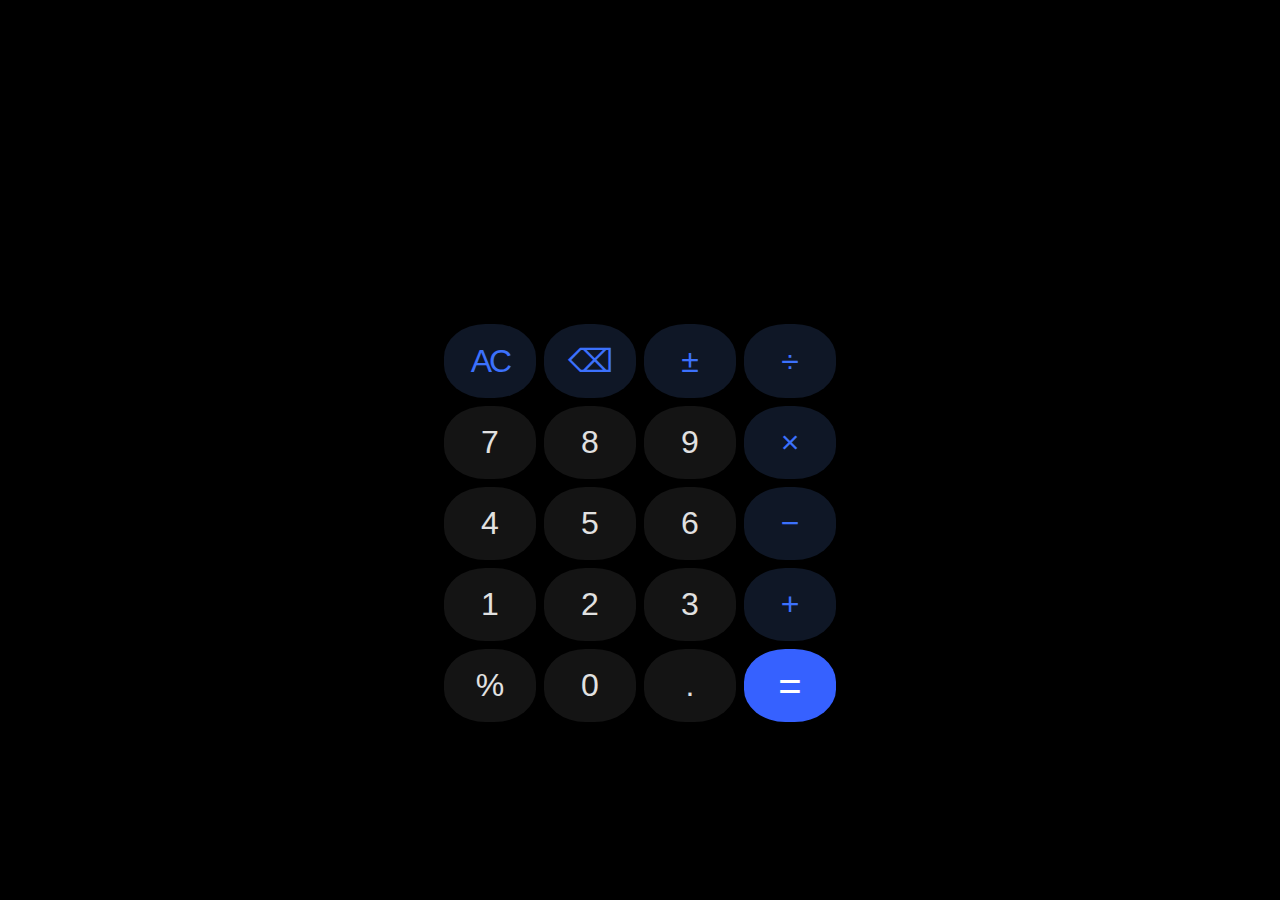
<file: projects/odin/Calculator/index.html>
<!DOCTYPE html>
<html lang='en'>
	<head>
		<link rel='stylesheet' href='style.css'>
		<meta charset='UTF-8'>
		<meta name='viewport' content='width=device-width, initial-scale=1'>
		<meta name='description' content='Calculator'>
		<script src='script.js' defer></script>
		<link rel="preconnect" href="https://fonts.googleapis.com">
		<link rel="preconnect" href="https://fonts.gstatic.com" crossorigin>
		<link href="https://fonts.googleapis.com/css2?family=Noto+Sans+Math&display=swap" rel="stylesheet">
	</head>
	<body>
		<div id=container>
		</div>
	</body>
</html>
</file>
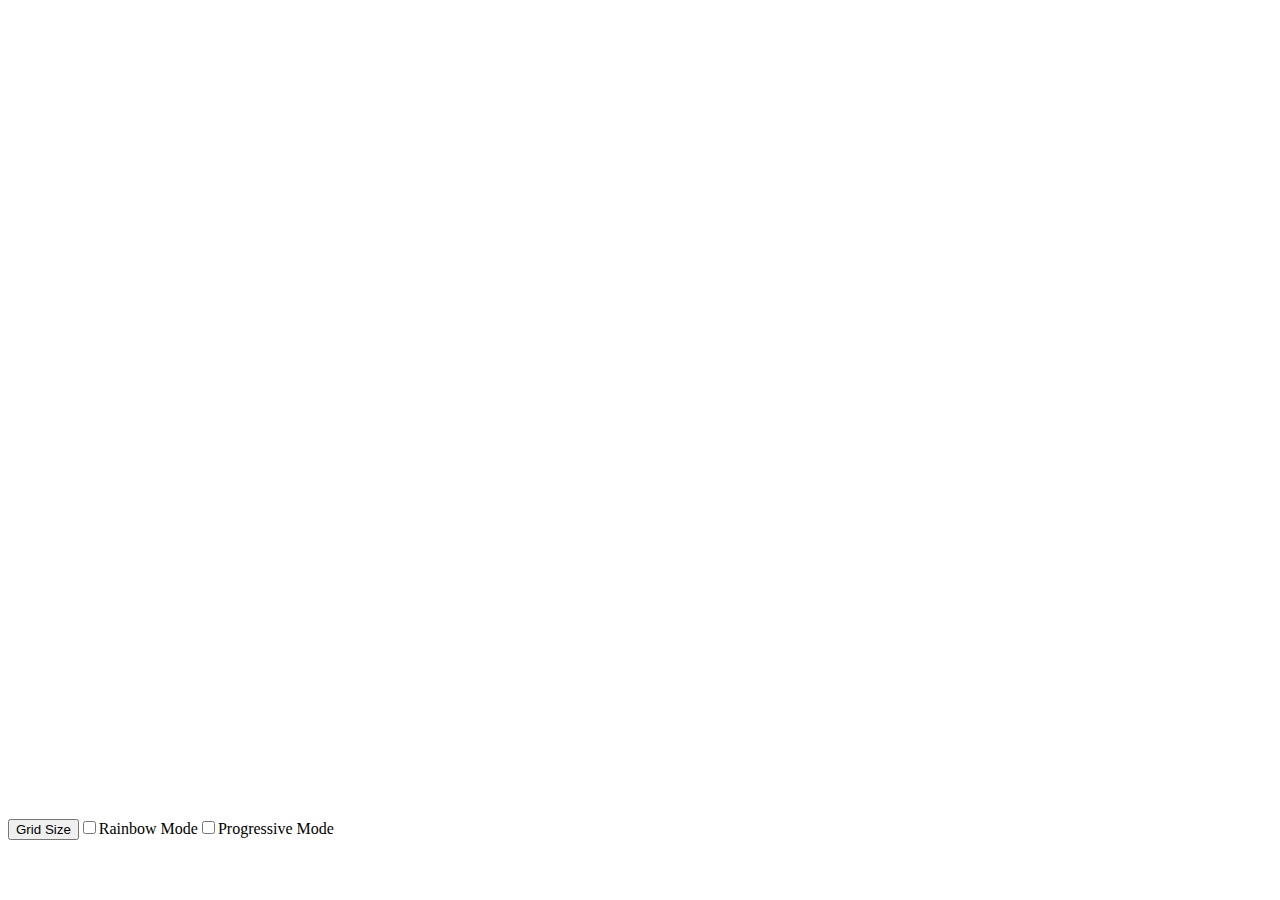
<file: projects/odin/EtchASketch/index.html>
<!DOCTYPE html>
<html lang='en'>
	<head>
		<meta charset='UTF-8'>
		<meta name='viewport' content='width=device-width, initial-scale=1'>
		<meta name='description' content='Etch A Sketh'>
		<title>Etch-A-Sketch</title>
		<link rel='stylesheet' href='style.css'>
		<script src='script.js' defer></script>
	</head>
	<body>
	</body>
</html>
</file>
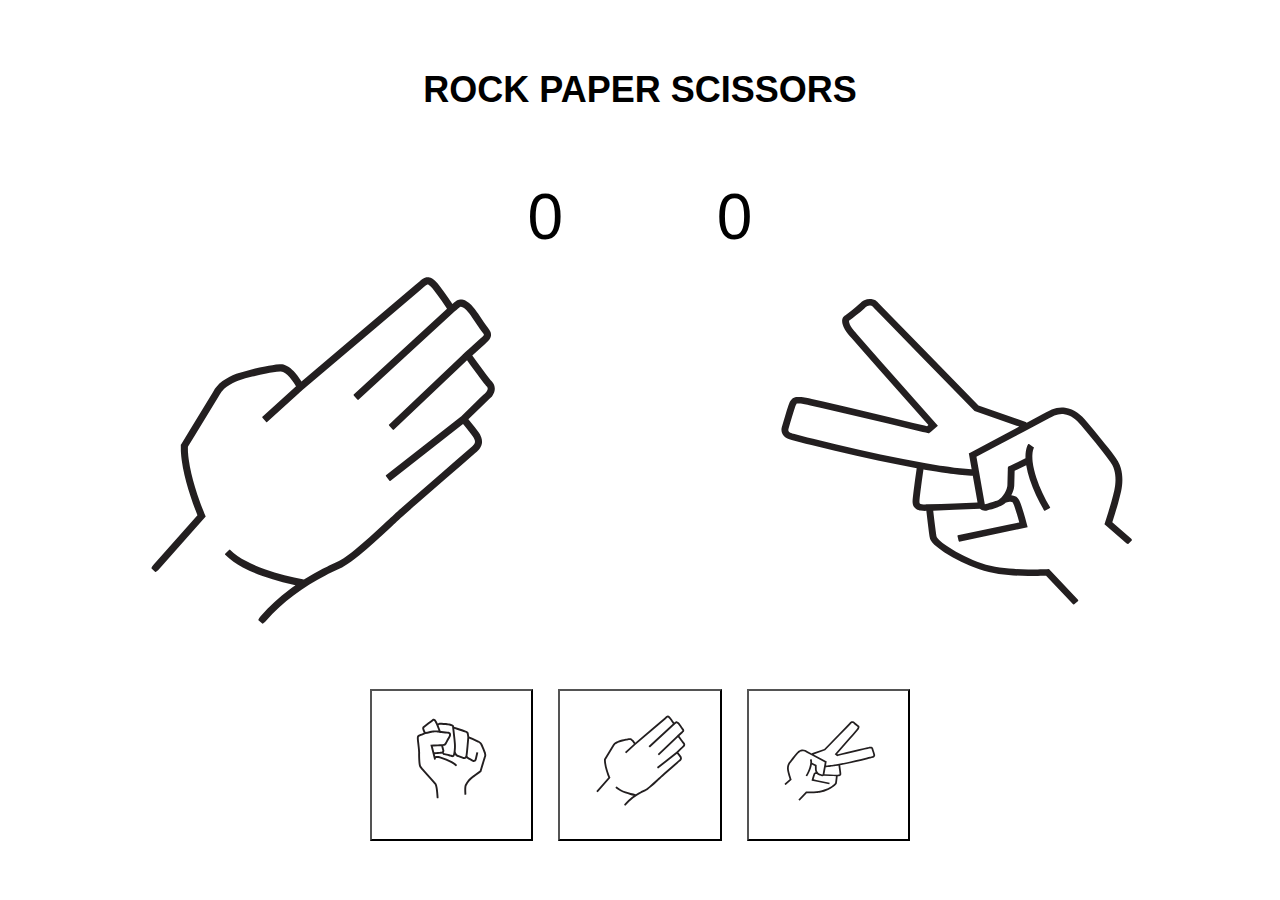
<file: projects/odin/RockPaperScissors/index.html>
<!DOCTYPE html> <html lang="en">
	<head>
		<link rel="stylesheet" href="./styles.css">
		<meta charset="UTF-8">
		<meta name="viewport" content="width=device-width, initial-scale=1.0">
		<meta name="description" content="">
		<title>Rock Paper Scissors</title>
	</head>
	<body>
		<div class=container id=header>
			<h1>ROCK PAPER SCISSORS</h1>
		</div>
		<div class=container>
			<div class=hand>
				<p class=score id=left-score>0</p>
				<img id=left src="./assets/paper.svg">
			</div>
			<div class=hand>
				<p class=score id=right-score>0</p>
				<img id=right src="./assets/scissors.svg">
			</div>
		</div>
		<div class=container id=controls>
			<button type=button class=btn id=rock value=0 onclick="play(0)">
				<img class=icon src="./assets/rock.svg" alt="Rock">
			</button>
			<button type=button class=btn id=paper value=1 onclick="play(1)">
				<img class=icon src="./assets/paper.svg" alt="Paper">
			</button>
			<button type=button class=btn id=scissors value=2 onclick="play(2)">
				<img class=icon src="./assets/scissors.svg" alt="Scissors">
			</button>
		</div>
		<script>
			const IMAGES = ["rock", "paper", "scissors"];
			
			const LEFT = document.getElementById("left");
			const RIGHT = document.getElementById("right");

			let userScore = 0;
			let computerScore = 0;

			let computerChoice = 0;

			function getComputerInput() {
				computerChoice = Math.floor(Math.random() * 3)
				return IMAGES[computerChoice]
			}

			function updateScore() {
				document.getElementById("left-score").innerHTML = userScore;
				document.getElementById("right-score").innerHTML = computerScore;
			}

			function updateUI(userChoice=updateScore(), ComputerChoice) {
				if (userChoice == undefined) {
					return;
				}
				LEFT.src = `./assets/${IMAGES[Number(userChoice)]}.svg`;
				RIGHT.src = `./assets/${IMAGES[computerChoice]}.svg`;
				updateScore();
			}

			function play(userChoice) {
				getComputerInput();
				updateUI(userChoice, computerChoice);
				
				if (userChoice != computerChoice) {
					if (userChoice - computerChoice == -1) {
						computerScore++;
					} else if (userChoice == 2 && computerChoice == 0) {
						computerScore++;
					} else {
						userScore++
					}
				}
				updateUI();
			}
		</script>
	</body>
</html>
</file>
<file: projects/odin/Calculator/style.css>
body { font-family: "Noto Sans Math";
	background-color: #000;
}

#container {
	display: flex;
	align-items: center;
	justify-content: center;

	min-height: 80vh;
	max-height: 80vh;

	padding: 10px;
	margin-top: 10vh;

	margin: auto;
	min-width: 500px;
	max-width: 500px;

}

#calculator {
	min-width: 80%;
	max-width: 80%;
	padding: 20px;
	margin-top: 10vh;
}

#currentScreen {
	display: flex;
	height: 15vh;
	text-align:right;
	justify-content: flex-end;
	align-items: flex-end;
	color: #FFF;
	padding: 10px;
	font-size: 2em;

	overflow: hidden
}

#outScreen {
	display: flex;
	height: 5vh;
	text-align: right;
}

#AC {
	letter-spacing: -3px;
}

.row {
	flex: auto;
	display: flex;
}

.button {
	flex: 1 1 0;
	padding: 2vh;
	margin: 1%;
	border-radius: 45%;
	border: 0px solid;

	font-size: 2em;
	background-color: #141414;
	color: #E1E1E1;
}
.button:focus {
	background-color: #353535;
}
.borderButtons {
	background-color: #0F1726;
	color: #3C71FC;
}
.borderButtons:focus {
	background-color: #0F1750;
}

.number,
.symbol {
	font-size: 2em;
}

.symbol {
	padding: 0px 5px;
	color: #3C71FC;
	font-size: 2.2em;
}
.equal {
	background-color: #3661FF;
	color: #FFFFFF;
	
	font-size: 2.5em;
	line-height: 0.2;
}
.equal:focus {
	background-color: #3C11FC;
}
</file>
<file: projects/odin/EtchASketch/style.css>
.screen {
	display: flex;
	flex-direction: column;

	height: 90vh;
	width: 50vw;

	margin: auto;

	justify-content: center;
}
.row {
	flex: 1;
	display: flex;
}
.column {
	flex: 1;
	padding: 1vh;
}
</file>
<file: projects/odin/RockPaperScissors/styles.css>
* {
	margin: 0px;
	font-family: "Helvetica";
}

.container {
	display: flex;
}

.hand {
	flex-direction: column;
	flex: 1 1 auto;

	height: 55vh;
	width: 4vw;

	justify-content: center;
}
.btn {
	background-color: #ffffff;
	padding: 2vh 2vw;
	font-size: 3vw;
}
.icon {
	width: 12vh;
	height: 8vw;
}

.container#controls {
	height: 20vh;
}
.score {
	margin: 4vh 0vw;
	height: 8vh;

}

#header {
	flex-wrap: wrap;
	font-size: 2vh;
	height:20vh;
	flex: 1 1 auto;	

	text-align: center;
	align-content: center;
	justify-content: center;

}
#left,
#right {

	flex-direction: column;

	flex: 1 1 auto;
	width: 100%;
	height: 80%;

	justify-content: center;
	

}
#right {
	transform: scaleX(-1);
}

#right-score,
#left-score {
	margin: 0px;

	align-content: flex-start;

	font-size: 4em;
}
#left-score {
	text-align: right;
	padding-right: 6vw;
}
#right-score {
	text-align: left;
	padding-left: 6vw;
}
#controls {
	justify-content: center;
	align-items: center;
	gap: 2vw;
 }
</file>
